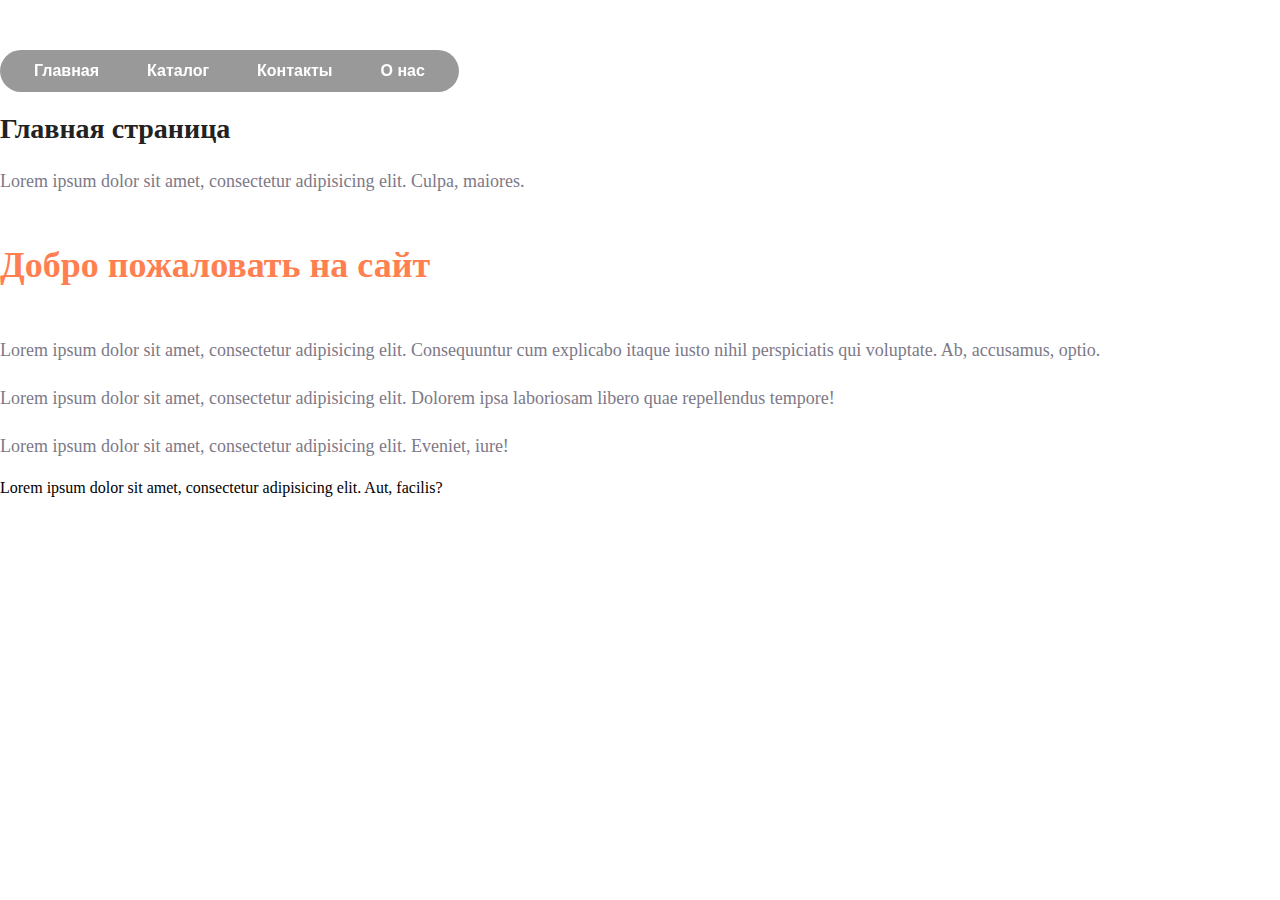
<file: index.html>
<!DOCTYPE html>
<html lang="en">
<head>
    <meta charset="UTF-8">
    <link rel="stylesheet" href="style.css">
    <title>Главная страница сайта</title>
</head>
<body>
<nav>
    <ul class="menu-bar">
        <li><a href="#"></a>Главная</li>
        <li><a href="catalog/catalog.html"></a>Каталог</li>
        <li><a href="contacts.html"></a>Контакты</li>
        <li><a href="about.html"></a>О нас</li>
    </ul>
</nav>


<h1>Главная страница</h1>
<p class="index_p">Lorem ipsum dolor sit amet, consectetur adipisicing elit. Culpa, maiores.</p>
<h2 class="h2_index">Добро пожаловать на сайт</h2>
<p class="index_p">Lorem ipsum dolor sit amet, consectetur adipisicing elit. Consequuntur cum explicabo itaque iusto
    nihil perspiciatis qui voluptate. Ab, accusamus, optio.</p>
<p class="index_p">Lorem ipsum dolor sit amet, consectetur adipisicing elit. Dolorem ipsa laboriosam libero quae
    repellendus tempore!</p>
<p class="index_p">Lorem ipsum dolor sit amet, consectetur adipisicing elit. Eveniet, iure!</p>
<div class="cls">Lorem ipsum dolor sit amet, consectetur adipisicing elit. Aut, facilis?</div>
</body>
</html>
</file>
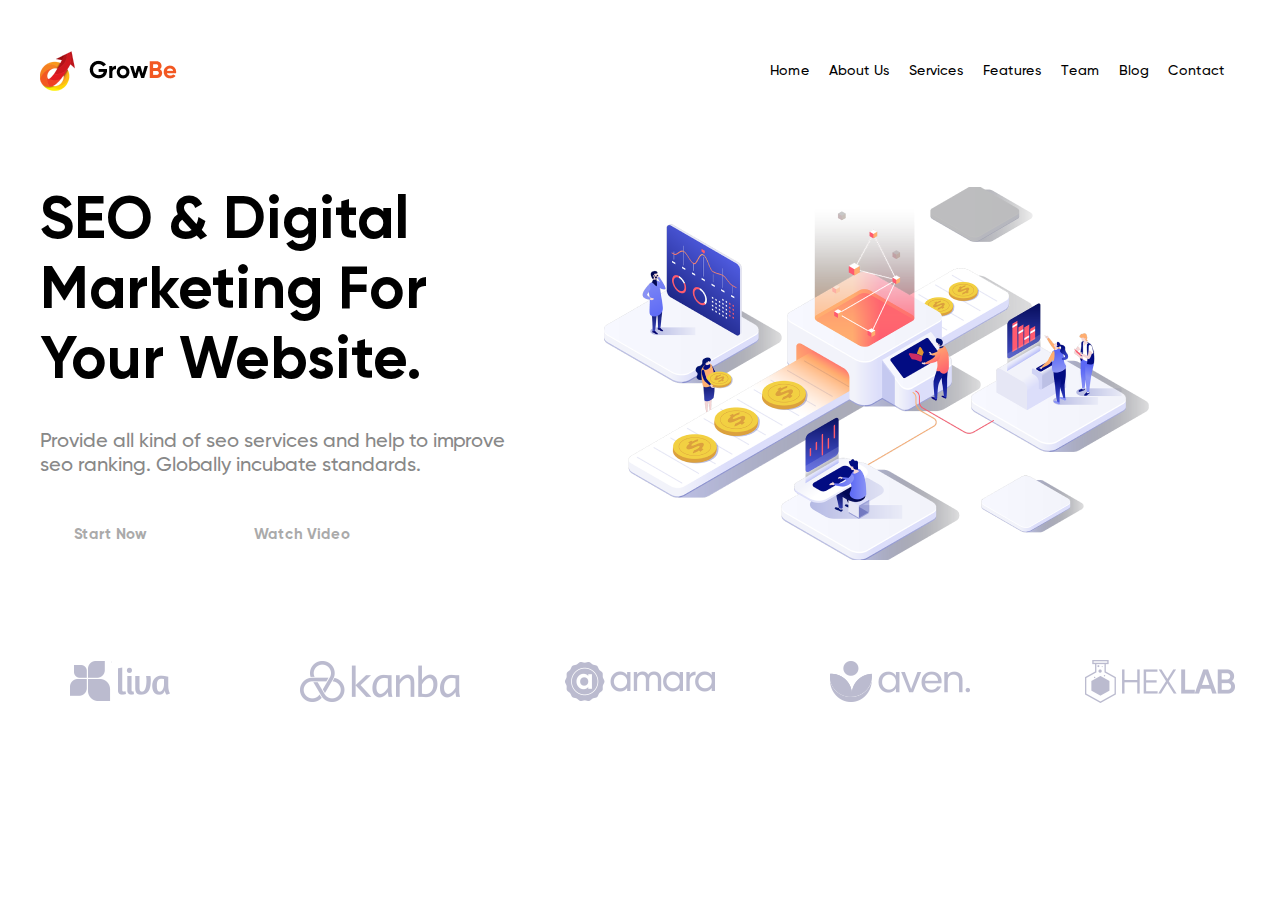
<file: dz3/index.html>
<!DOCTYPE html>
<html lang="en">
<head>
    <meta charset="UTF-8">
    <link rel="stylesheet" href="reset.css">
    <link rel="stylesheet" href="style.css">
    <title>Домашнее задание 3</title>
</head>
<body>
<header class= 'header center'>
    <img class="logo" src="./img/Logo.png" alt="logo">
    <nav class="main_menu">
        <a class="main_menu__a" href="#">Home</a>
        <a class="main_menu__a" href="#">About Us</a>
        <a class="main_menu__a" href="#">Services</a>
        <a class="main_menu__a" href="#">Features</a>
        <a class="main_menu__a" href="#">Team</a>
        <a class="main_menu__a" href="#">Blog</a>
        <a class="main_menu__a" href="#">Contact</a>
    </nav>
</header>
<main class= 'main center'>
    <div class="main__content">
        <div class="main__content__left_side">
            <h1 class="main__content__left_side__h1">SEO & Digital Marketing For Your Website.</h1>
            <p class="main__content__left_side__p">Provide all kind of seo services and help to improve seo ranking.
                Globally incubate standards.</p>
            <div class="main__content__left_side__buttons">
                <button class="main__content__left_side__buttons__start">Start Now</button>
                <button class="main__content__left_side__buttons__play">Watch Video</button>
            </div>
        </div>
        <img src="./img/main_page_image.png" alt="main_image">
    </div>

</main>
<footer class= 'footer center'>
    <div class="footer__logos">
        <img class="footer__logos__logo" src="./img/logo1.png" alt="footer_logo">
        <img class="footer__logos__logo" src="./img/logo2.png" alt="footer_logo">
        <img class="footer__logos__logo" src="./img/logo3.png" alt="footer_logo">
        <img class="footer__logos__logo" src="./img/logo4.png" alt="footer_logo">
        <img class="footer__logos__logo" src="./img/logo5.png" alt="footer_logo">
    </div>
</footer>
</body>
</html>
</file>
<file: style.css>
body {
    height: 100vh;
    margin: 0 auto;
    display: block;
    justify-content: center;
}

a {
    text-decoration: none;
}

nav {
    display: inline-flex;
    flex-wrap: wrap;
}

.menu-bar {
    border-radius: 25px;
    height: fit-content;
    display: inline-flex;
    background-color: rgba(0, 0, 0, 0.4);
    -webkit-backdrop-filter: blur(10px);
    backdrop-filter: blur(10px);
    align-items: center;
    padding: 0 10px;
    margin: 50px 0 0 0;
}

.menu-bar li {
    list-style: none;
    color: white;
    font-family: sans-serif;
    font-weight: bold;
    padding: 12px 16px;
    margin: 0 8px;
    position: relative;
    cursor: pointer;
    white-space: nowrap;
}

.menu-bar li::before {
    content: " ";
    position: absolute;
    top: 0;
    left: 0;
    height: 100%;
    width: 100%;
    z-index: -1;
    transition: 0.2s;
    border-radius: 25px;
}

.menu-bar li:hover {
    color: black;
}

.menu-bar li:hover::before {
    background: linear-gradient(to bottom, #e8edec, #d2d1d3);
    box-shadow: 0px 3px 20px 0px black;
    transform: scale(1.2);
}

h1 {
    color: #222222;
    font-size: 28px;
    line-height: 36px;
    font-weight: bold;
}

.cat_about {
    padding: 5px;
    border: 5px dashed #999;
    background-color: lightslategrey;
    border-radius: 10px;
}

div {
    display: block;
}

.index_p {
    font-style: normal;
    font-weight: 300;
    font-size: 18px;
    line-height: 30px;
    color: #7D7987
}

.h2_index{
    color: coral;
    font-style: normal;
    font-weight: 700;
    font-size: 36px;
    line-height: 80px;
}
</file>
<file: dz3/style.css>
@font-face {
    font-family: "Gilroy-Bold";
    src: url("./font/Gilroy-Bold.woff2") format("woff2")
}

@font-face {
    font-family: "Gilroy-Medium";
    src: url("./font/Gilroy-Medium.woff2") format("woff2")
}

@font-face {
    font-family: "Gilroy-Semibold";
    src: url("./font/Gilroy-Semibold.woff2") format("woff2")
}

body {
    /*max-width: 1200px;*/
    margin: 0 auto;
}

.center {
    padding-right: calc(50% - 600px);
    padding-left: calc(50% - 600px);
}

header {
    margin-top: 51px;
    margin-bottom: 96px;
    display: flex;
    justify-content: space-between;
    align-items: center;
}

main {

}
.main__content{
    display: flex;
    gap:41px;
}

footer {

}

.main_menu {
    max-width: 533px;
}

.main_menu__a {
    color: #000;
    font-family: Gilroy-Medium;
    font-size: 14px;
    line-height: 17px;
    padding-right: 15px;
    text-decoration: none;
    font-weight: 500;
}

.main_menu__a:hover {
    color: #F25822;
    font-family: Gilroy-Medium;
    font-size: 14px;
}

.main__content__left_side{
    display: flex;
    flex-direction: column;
    flex-wrap: wrap;
    justify-content: space-between;
}

.main__content__left_side__h1 {
    color: #000;
    font-family: Gilroy-Bold;
    font-size: 60px;
    font-weight: 800;
    line-height: 70px;
    max-width: 522px;
}

.main__content__left_side__p {
    max-width: 466px;
    max-height: 48px;
    color: #888;
    font-family: Gilroy-Medium;
    font-size: 20px;
    font-weight: 400;
    line-height: 24px;
}


.main__content__left_side__buttons{
    display: flex;
    gap:10%;
}
.main__content__left_side__buttons button {
    color: #AAA;
    font-family: Gilroy-Bold;
    font-size: 15px;
    font-weight: 400;
    line-height: 18px;
    text-decoration: none;
    cursor: pointer;
    border-radius: 50px;
    background-color: transparent;
    border: 0;
    width: 140px;
    height: 50px;
}
.main__content__left_side__buttons button:hover {
    border-radius: 50px;
    background: #F25822;
    box-shadow: 4px 4px 8px 0;
    color: #FFF;
    font-family: Gilroy-Bold;
    font-size: 15px;
    font-weight: 400;
    width: 140px;
    height: 50px;
}

.footer__logos {
    margin-top: 97px;
    max-width: 1200px;
    display: flex;
    justify-content: space-between;
}
</file>
